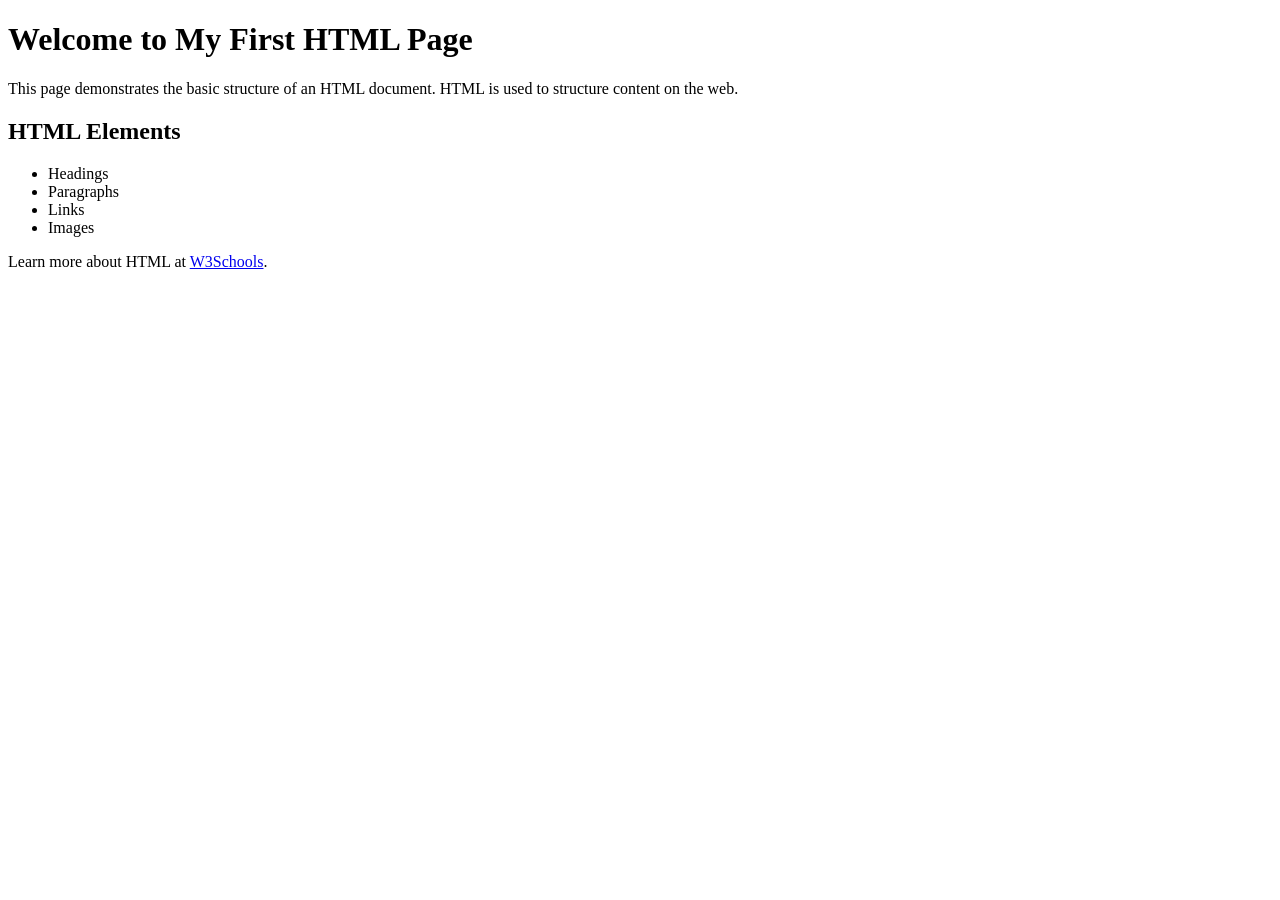
<file: lab19/index.html>
<!DOCTYPE html>
<html lang="en">

<head>
    <meta charset="UTF-8">
    <meta name="viewport" content="width=device-width, initial-scale=1.0">
    <title>My First HTML Page</title>
</head>
<body>

    <h1>Welcome to My First HTML Page</h1>

    <p>
        This page demonstrates the basic structure of an HTML document.
        HTML is used to structure content on the web.
    </p>

    <h2>HTML Elements</h2>
    <ul>
        <li>Headings</li>
        <li>Paragraphs</li>
        <li>Links</li>
        <li>Images</li>
    </ul>

    <p>
        Learn more about HTML at
        <a href="https://www.w3schools.com" target="_blank">W3Schools</a>.
    </p>

</body>
</html>
</file>
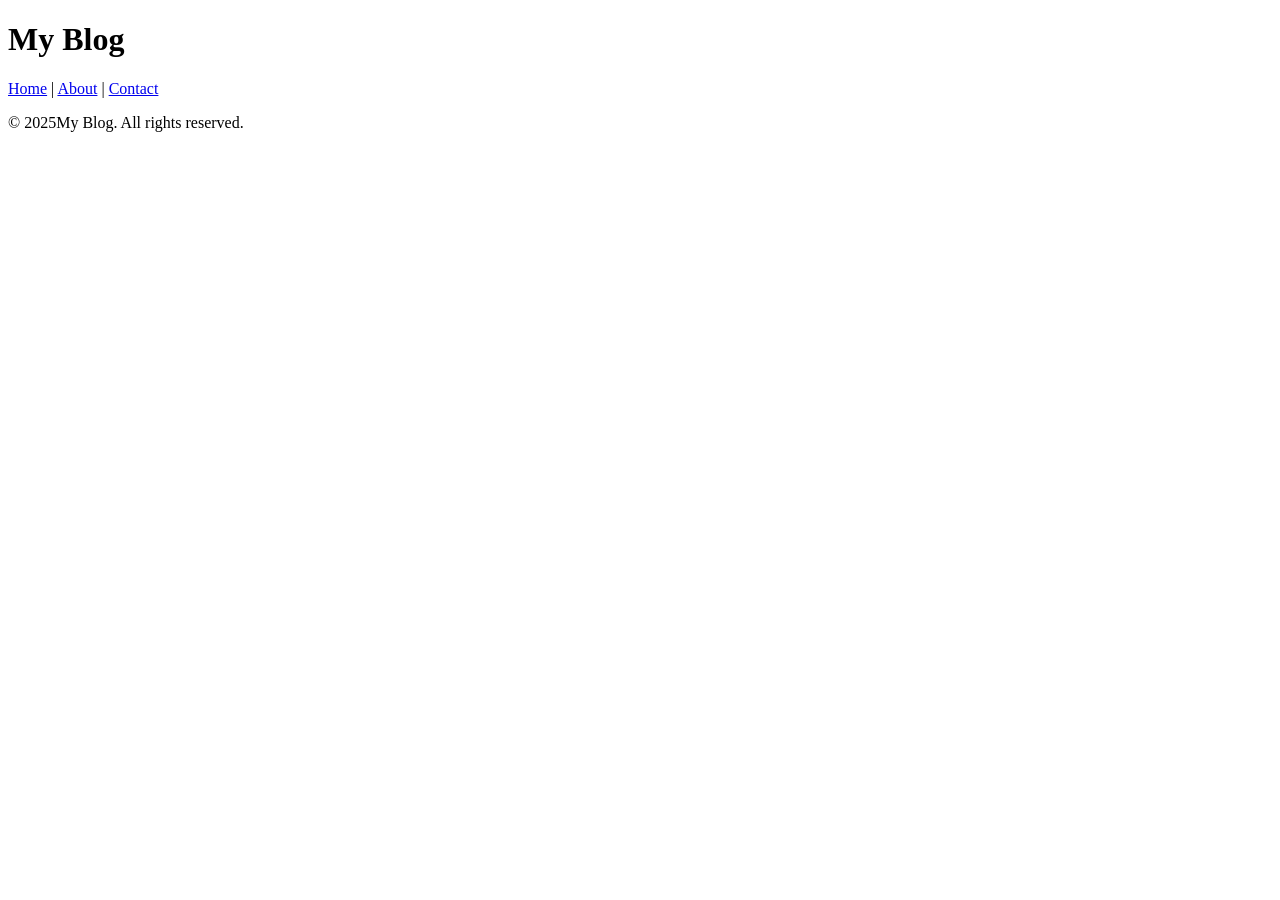
<file: lab20/index.html>
<!DOCTYPE html>
<html lang="en">
    <header>
    <h1>My Blog</h1>
        <nav>
        <a href="#home">Home</a> |
        <a href="#about">About</a> |
        <a href="#contact">Contact</a>
        </nav>
    </header>
    <body>

    </body>
    <footer>

        <p>© 2025My Blog. All rights reserved.</p>
    </footer>

</html>
</file>
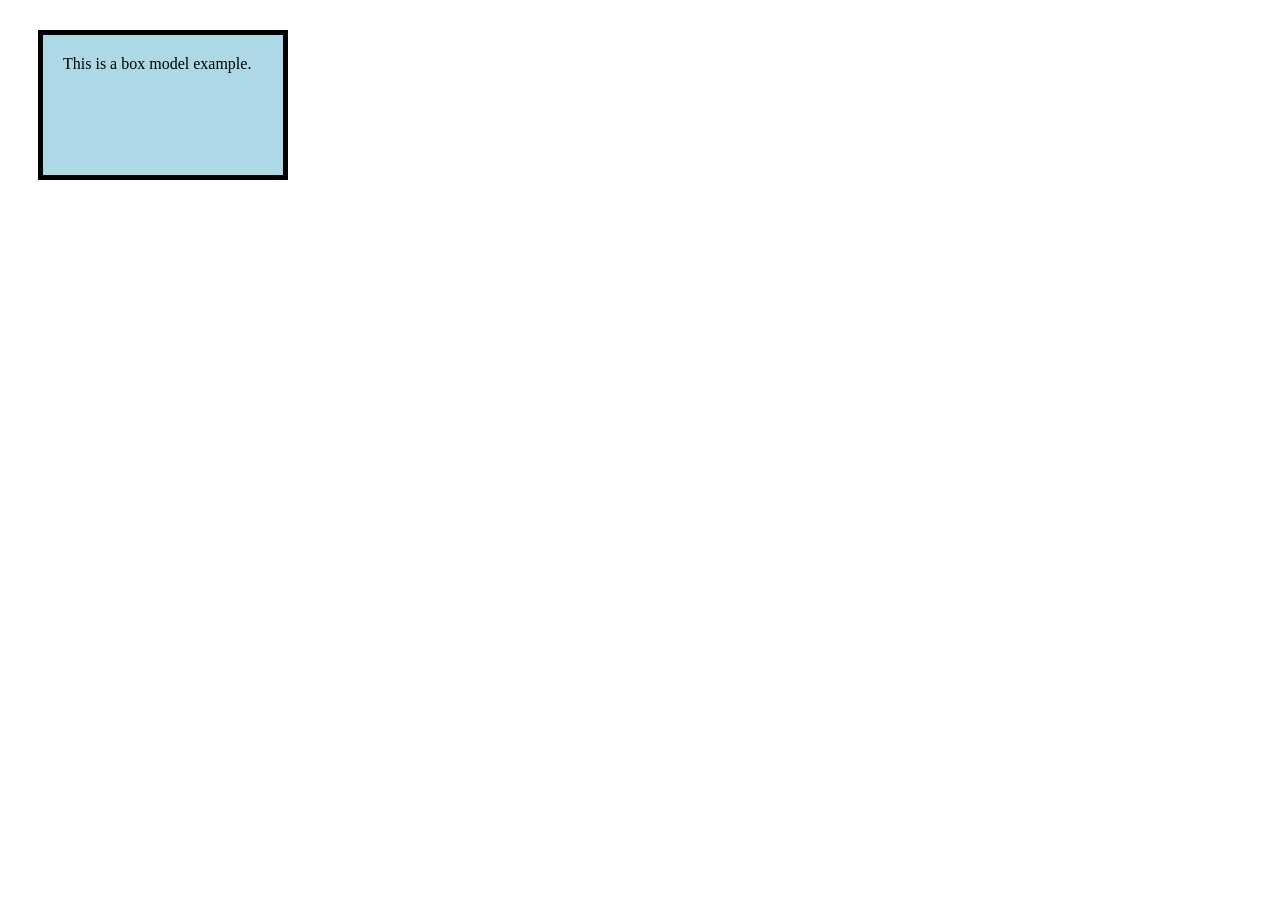
<file: lab27/ex1/index.html>
<!DOCTYPE html>
<html>
<head>
    <title>Lab 1 - Box Model</title>
    <link rel="stylesheet" href="styles.css">
</head>
<body>

<div class="box">
    This is a box model example.
</div>

</body>
</html>
</file>
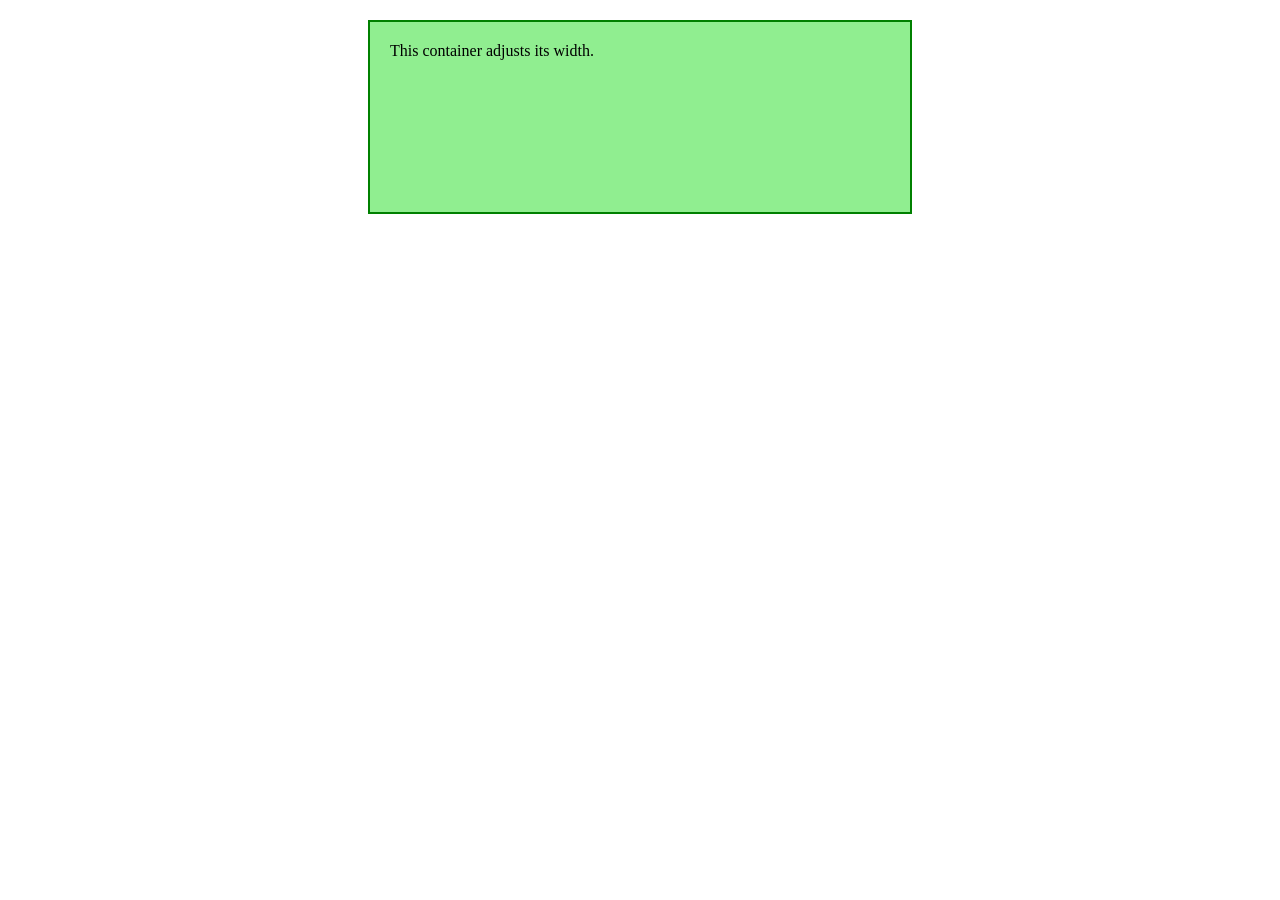
<file: lab27/ex2/index.html>
<!DOCTYPE html>
<html>
<head>
    <title>Lab 2 - Width & Max-Width</title>
    <link rel="stylesheet" href="styles.css">
</head>
<body>

<div class="container">
    This container adjusts its width.
</div>

</body>
</html>
</file>
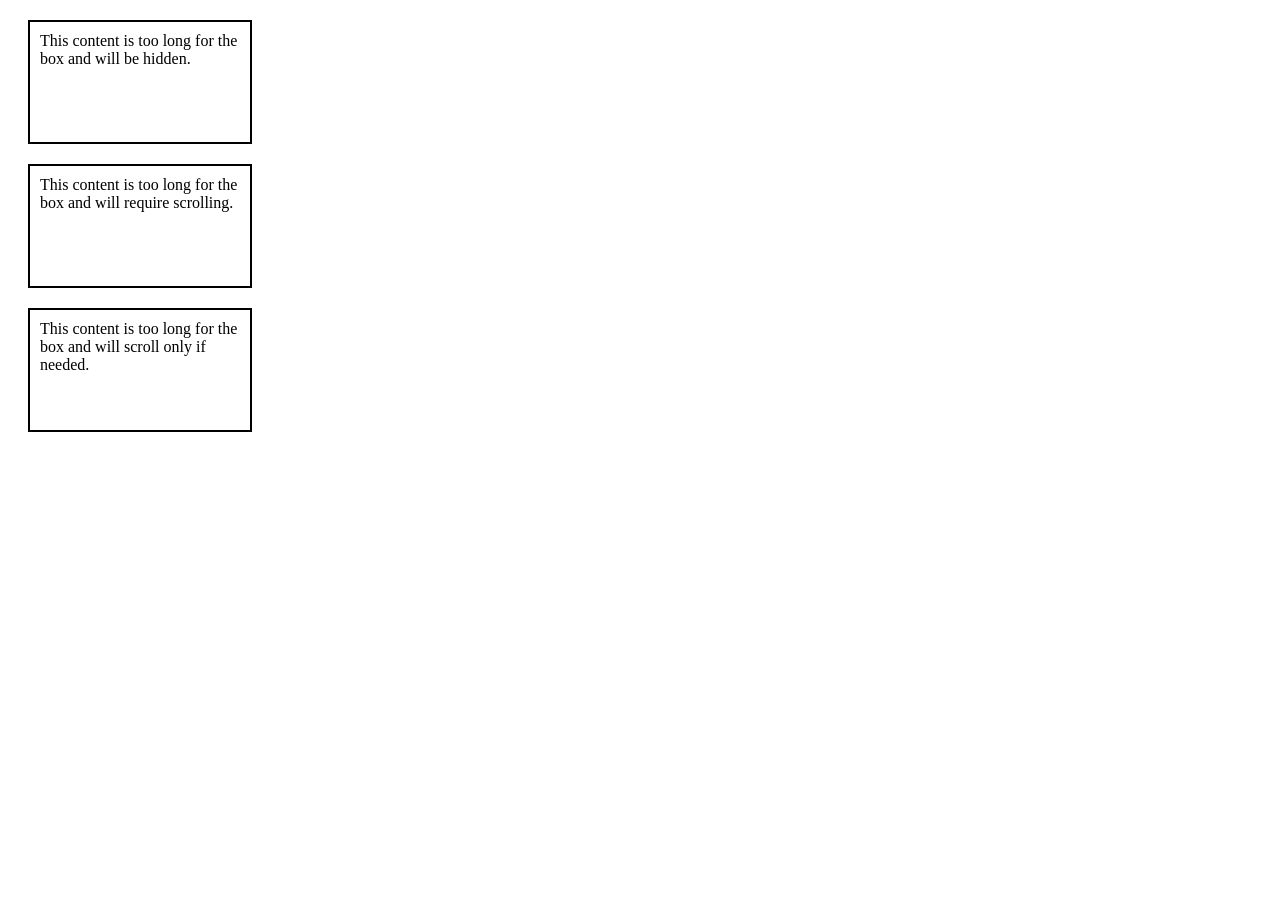
<file: lab27/ex3/index.html>
<!DOCTYPE html>
<html>
<head>
    <title>Lab 3 - Overflow</title>
    <link rel="stylesheet" href="styles.css">
</head>
<body>

<div class="box hidden">
    This content is too long for the box and will be hidden.
</div>

<div class="box scroll">
    This content is too long for the box and will require scrolling.
</div>

<div class="box auto">
    This content is too long for the box and will scroll only if needed.
</div>

</body>
</html>
</file>
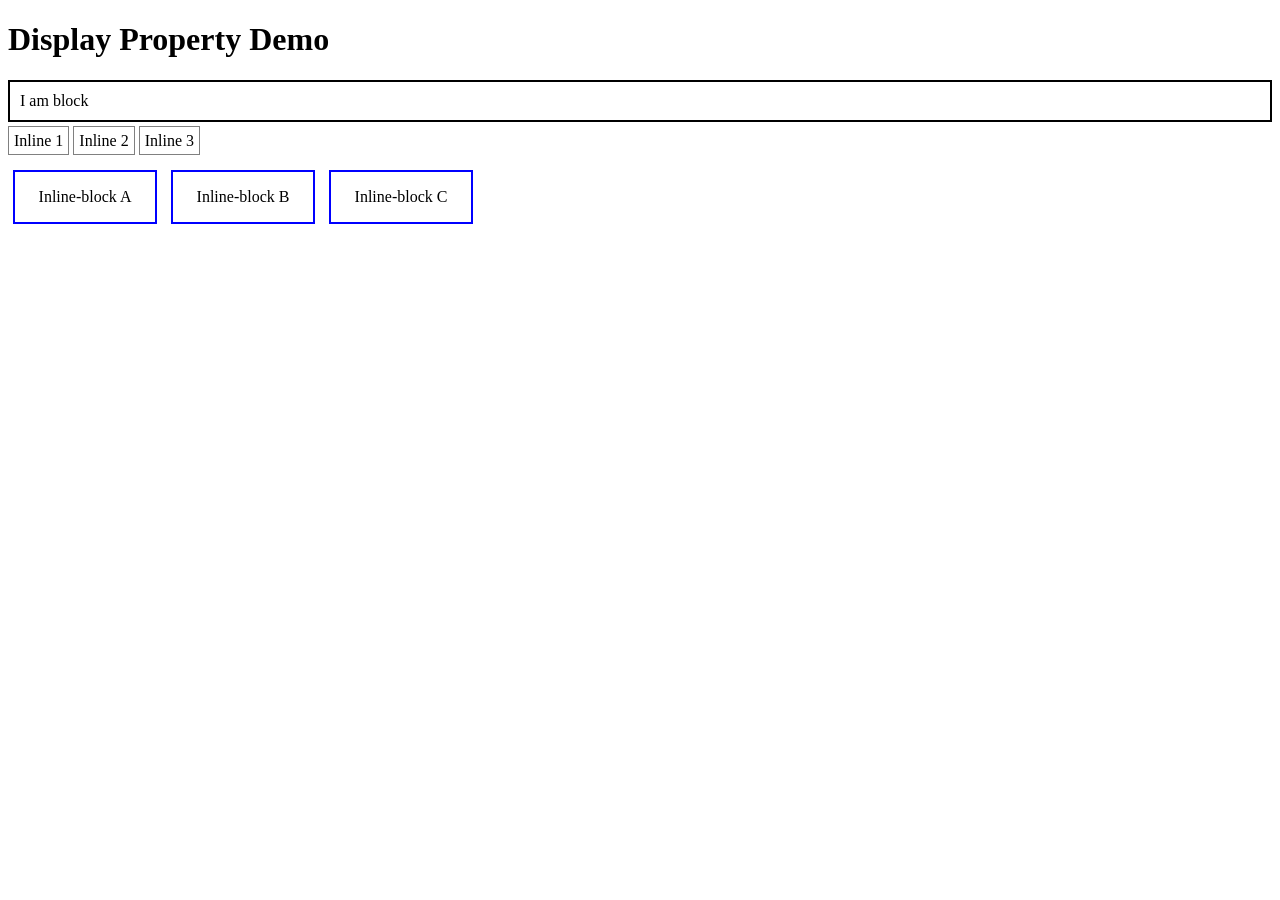
<file: lab28/ex1/index.html>
<!DOCTYPE html>
<html>
<head>
  <title>Lab 1 - Display</title>
  <link rel="stylesheet" href="styles.css">
</head>
<body>

<h1>Display Property Demo</h1>

<div class="block">I am block</div>

<span class="inline">Inline 1</span>
<span class="inline">Inline 2</span>
<span class="inline">Inline 3</span>

<div class="space"></div>

<div class="inline-block">Inline-block A</div>
<div class="inline-block">Inline-block B</div>
<div class="inline-block">Inline-block C</div>

<div class="none">You should NOT see this (display: none)</div>

</body>
</html>
</file>
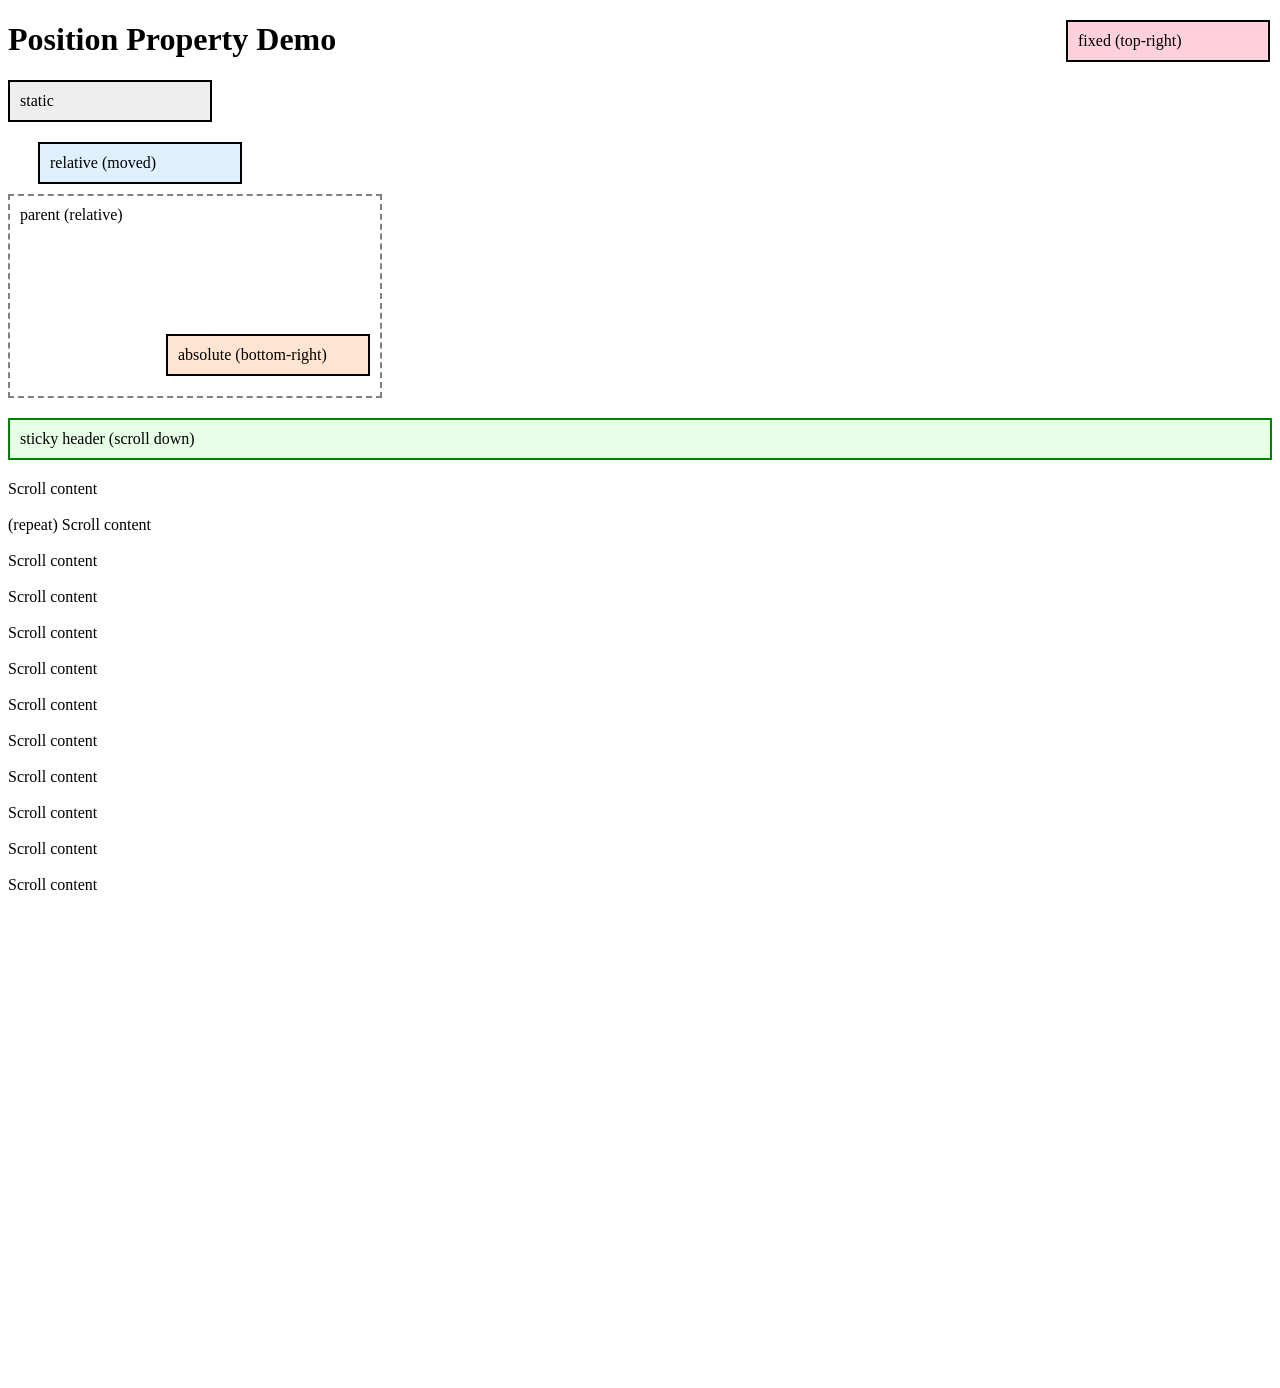
<file: lab28/ex2/index.html>
<!DOCTYPE html>
<html>
<head>
  <title>Lab 2 - Position</title>
  <link rel="stylesheet" href="styles.css">
</head>
<body>

<h1>Position Property Demo</h1>

<div class="box static">static</div>

<div class="box relative">relative (moved)</div>

<div class="parent">
  parent (relative)
  <div class="box absolute">absolute (bottom-right)</div>
</div>

<div class="box fixed">fixed (top-right)</div>

<div class="sticky">sticky header (scroll down)</div>

<div class="content">
  Scroll content<br><br>
  (repeat) Scroll content<br><br>
  Scroll content<br><br>
  Scroll content<br><br>
  Scroll content<br><br>
  Scroll content<br><br>
  Scroll content<br><br>
  Scroll content<br><br>
  Scroll content<br><br>
  Scroll content<br><br>
  Scroll content<br><br>
  Scroll content<br><br>
</div>

</body>
</html>
</file>
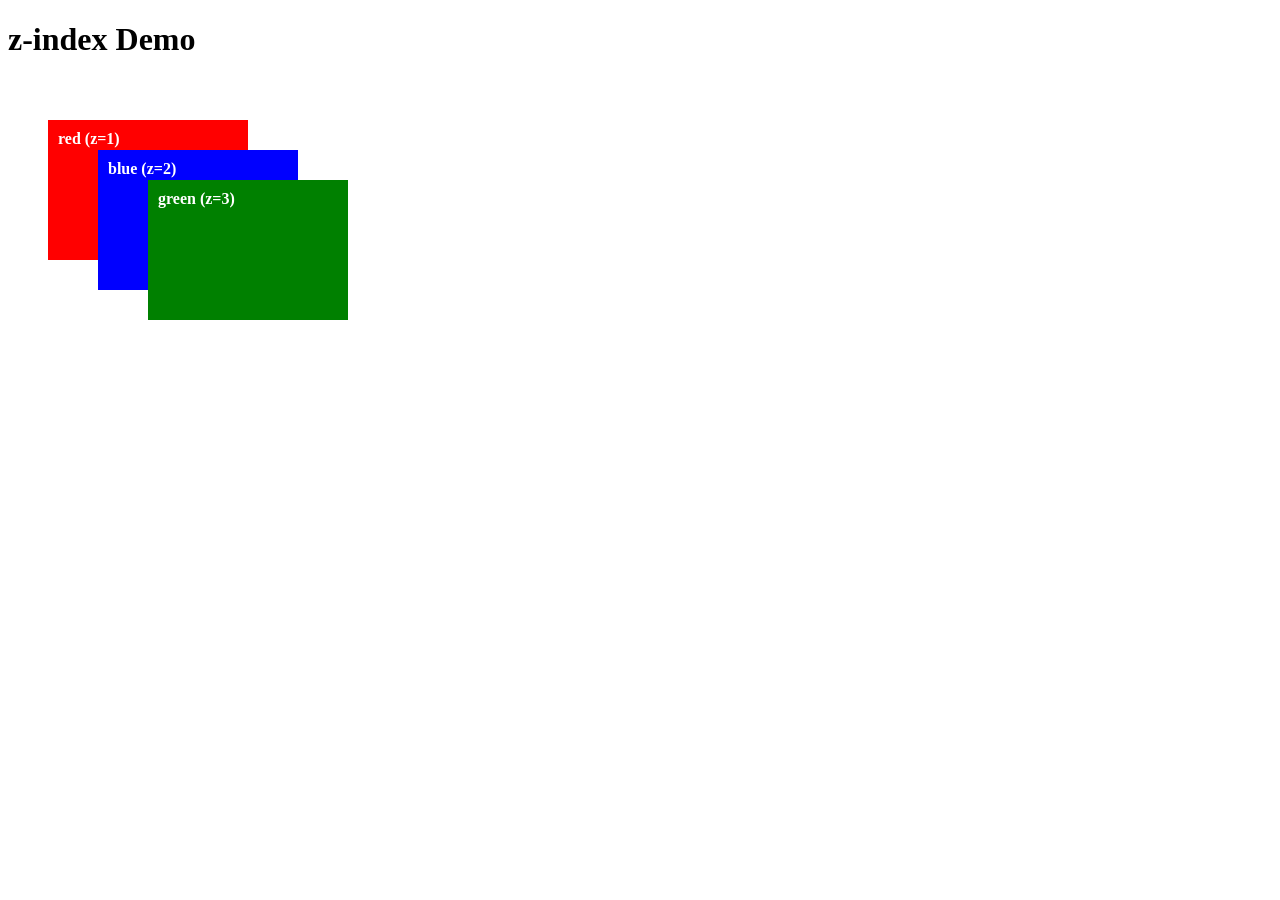
<file: lab28/ex3/index.html>
<!DOCTYPE html>
<html>
<head>
  <title>Lab 3 - z-index</title>
  <link rel="stylesheet" href="styles.css">
</head>
<body>

<h1>z-index Demo</h1>

<div class="container">
  <div class="box red">red (z=1)</div>
  <div class="box blue">blue (z=2)</div>
  <div class="box green">green (z=3)</div>
</div>

</body>
</html>
</file>
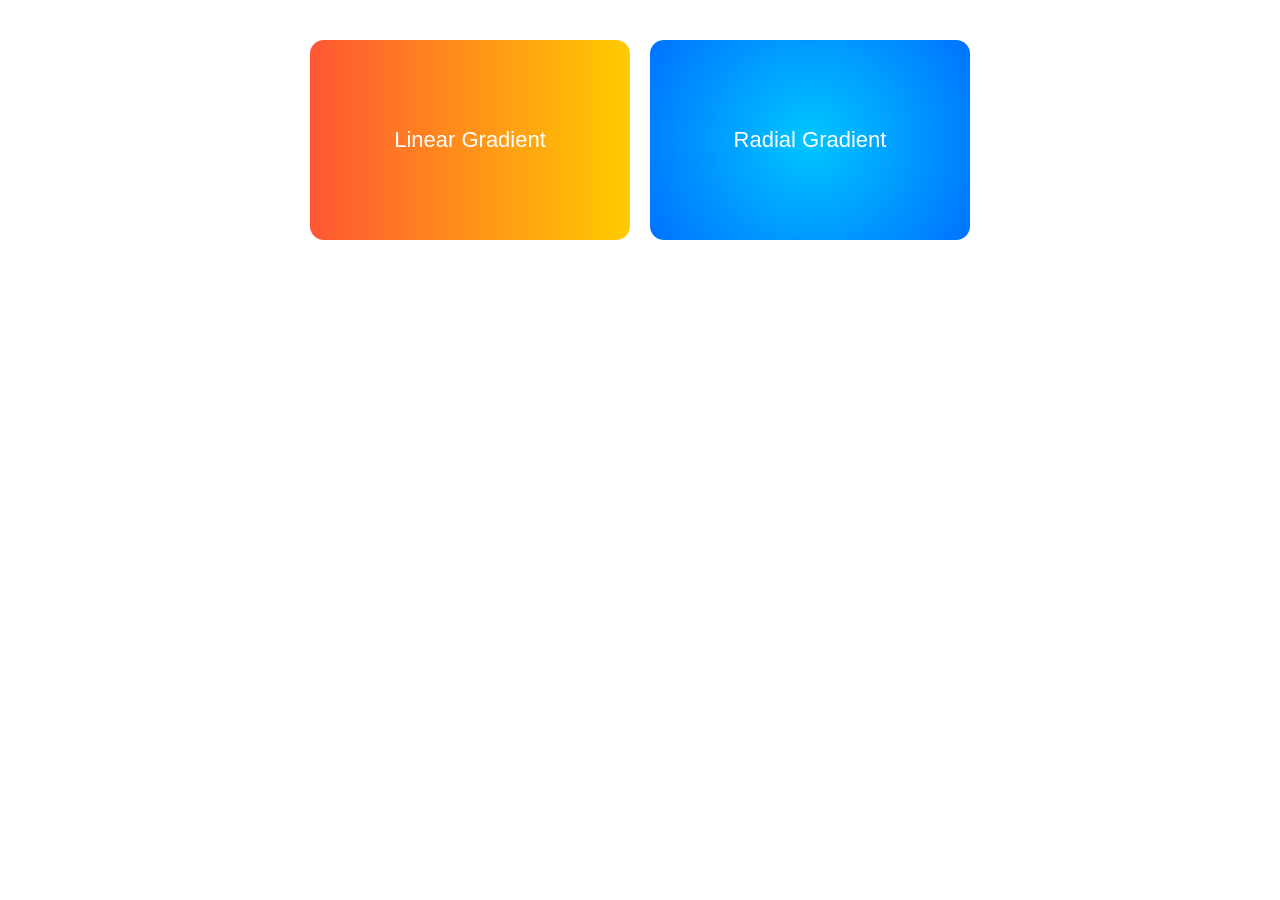
<file: lab29/ex2/index.html>
<!DOCTYPE html>
<html>
<head>
  <title>Lab 29 - Lab 2</title>
  <link rel="stylesheet" href="style.css">
</head>
<body>

  <div class="gradient linear">Linear Gradient</div>
  <div class="gradient radial">Radial Gradient</div>

</body>
</html>
</file>
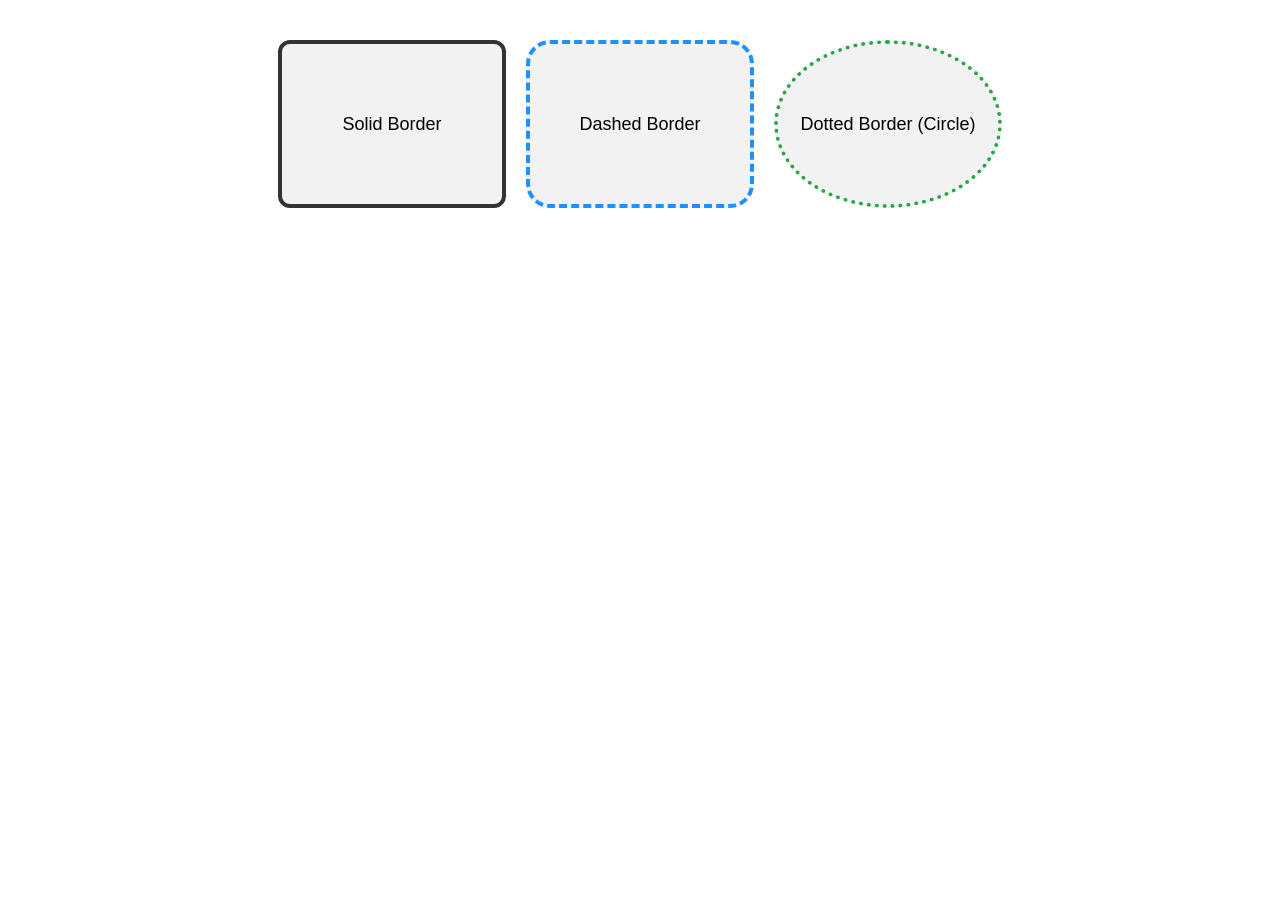
<file: lab29/ex3/index.html>
<!DOCTYPE html>
<html>
<head>
  <title>Lab 29 - Lab 3</title>
  <link rel="stylesheet" href="style.css">
</head>
<body>

  <div class="box solid">Solid Border</div>
  <div class="box dashed">Dashed Border</div>
  <div class="box dotted circle">Dotted Border (Circle)</div>

</body>
</html>
</file>
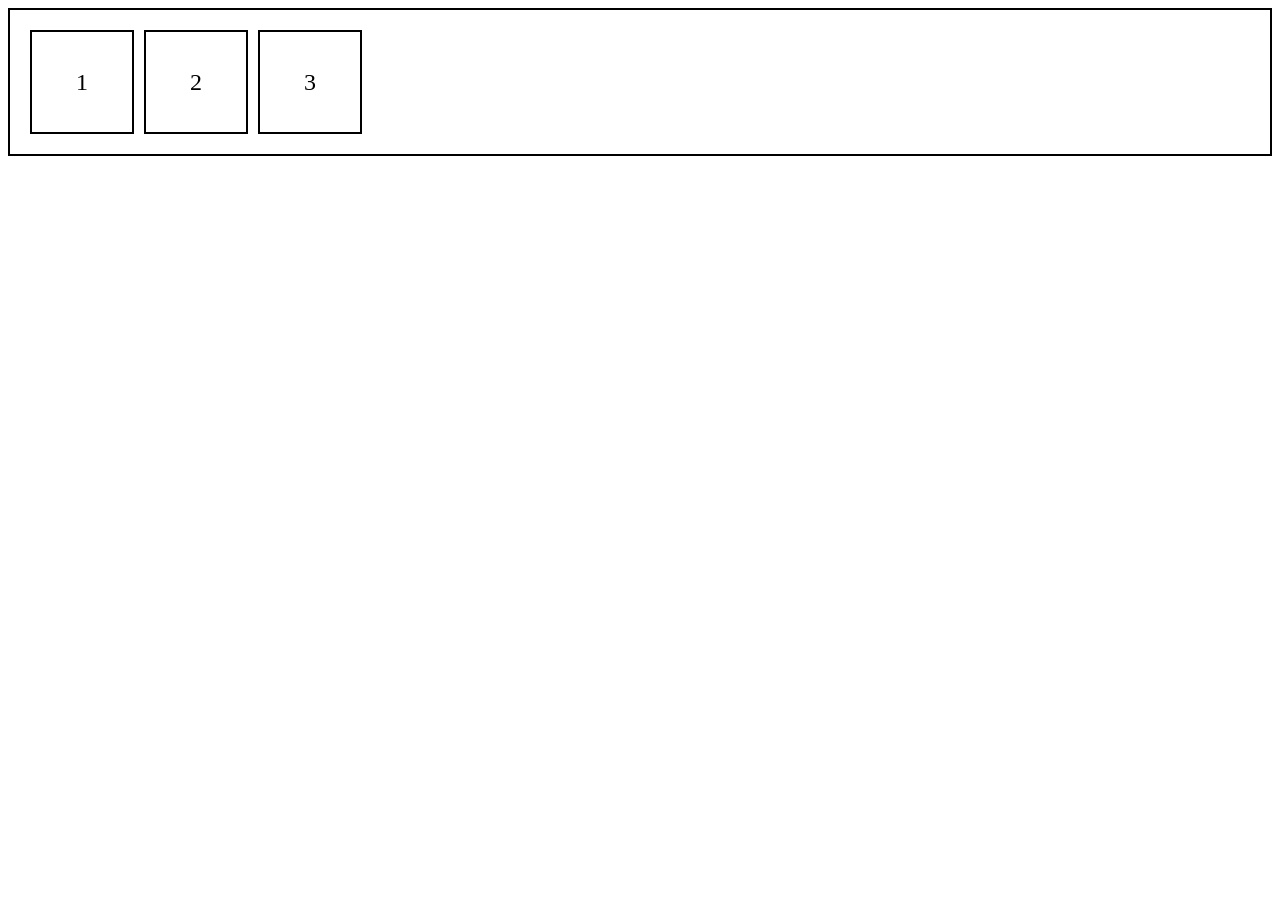
<file: lab30/ex1/index.html>
<!DOCTYPE html>
<html>
<head>
  <title>Lab 30 - Lab 1</title>
  <link rel="stylesheet" href="style.css">
</head>
<body>

<div class="container">
  <div class="box">1</div>
  <div class="box">2</div>
  <div class="box">3</div>
</div>

</body>
</html>
</file>
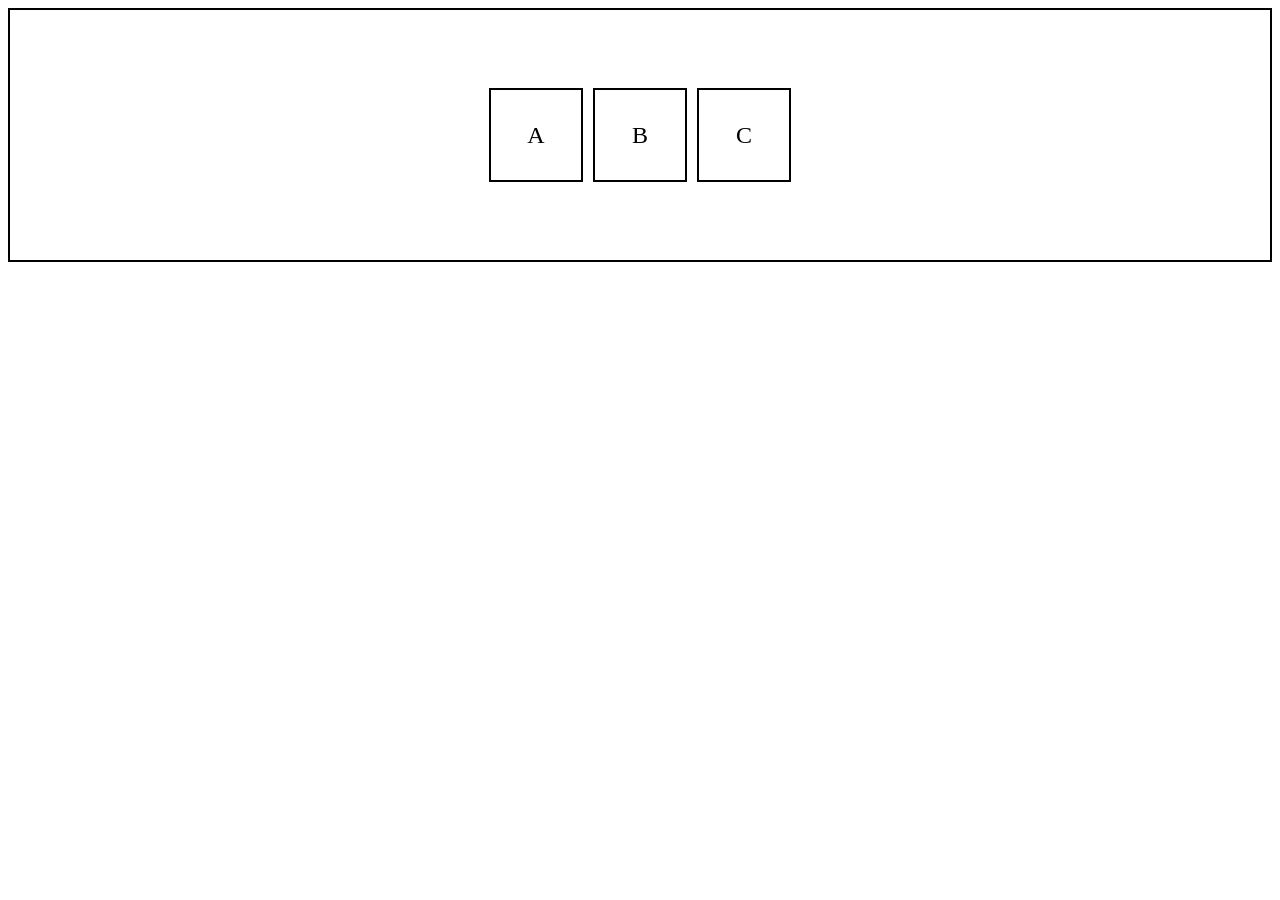
<file: lab30/ex2/index.html>
<!DOCTYPE html>
<html>
<head>
  <title>Lab 30 - Lab 2</title>
  <link rel="stylesheet" href="style.css">
</head>
<body>

<div class="container">
  <div class="box">A</div>
  <div class="box">B</div>
  <div class="box">C</div>
</div>

</body>
</html>
</file>
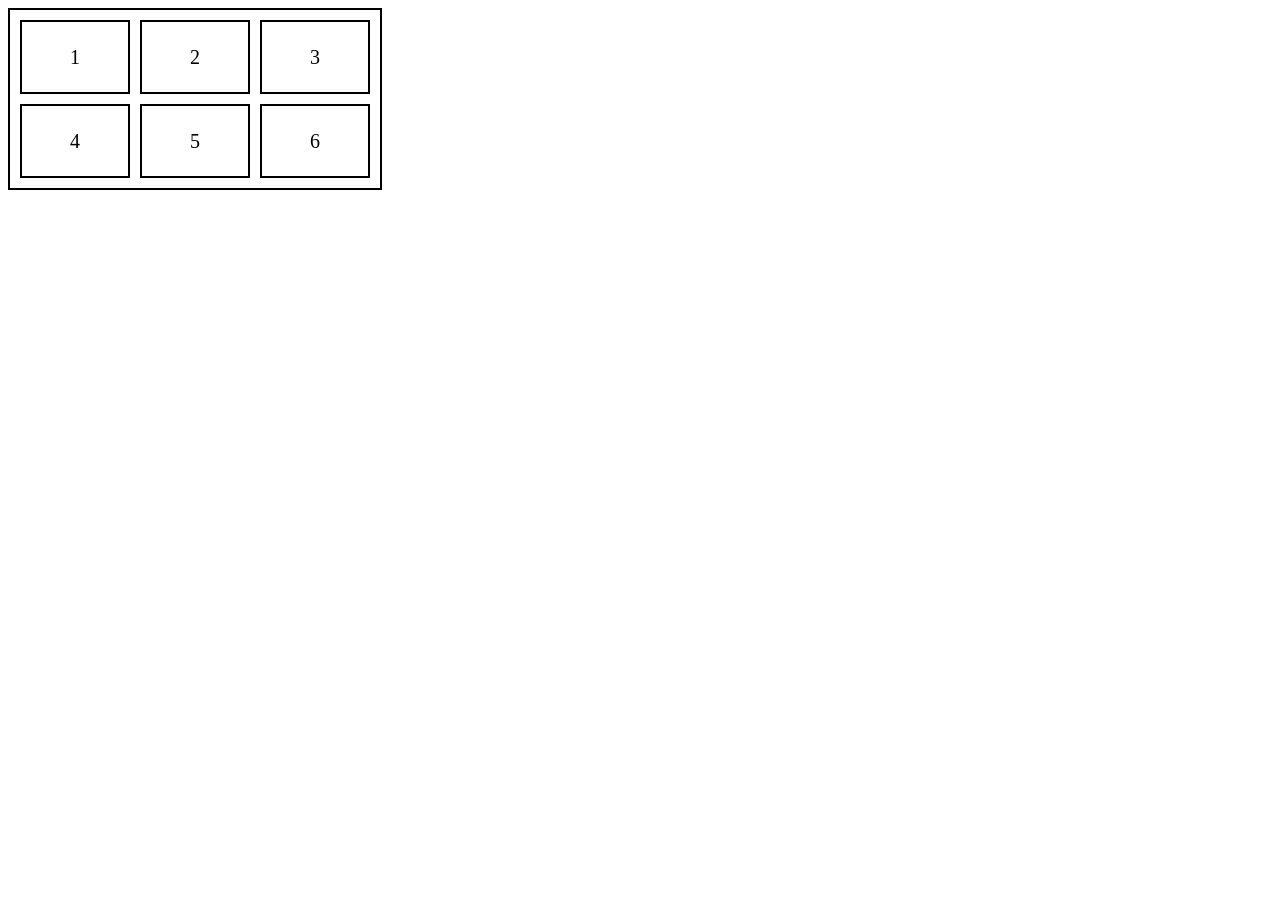
<file: lab30/ex3/index.html>
<!DOCTYPE html>
<html>
<head>
  <title>Lab 30 - Lab 3</title>
  <link rel="stylesheet" href="style.css">
</head>
<body>

<div class="container">
  <div class="item">1</div>
  <div class="item">2</div>
  <div class="item">3</div>
  <div class="item">4</div>
  <div class="item">5</div>
  <div class="item">6</div>
</div>

</body>
</html>
</file>
<file: lab27/ex1/styles.css>
.box {
    width: 200px;
    height: 100px;
    padding: 20px;
    border: 5px solid black;
    margin: 30px;
    background-color: lightblue;
}
</file>
<file: lab27/ex2/styles.css>
.container {
    width: 80%;
    max-width: 500px;
    height: 150px;
    background-color: lightgreen;
    margin: 20px auto;
    padding: 20px;
    border: 2px solid green;
}
</file>
<file: lab27/ex3/styles.css>
.box {
    width: 200px;
    height: 100px;
    border: 2px solid black;
    margin: 20px;
    padding: 10px;
}

.hidden {
    overflow: hidden;
}

.scroll {
    overflow: scroll;
}

.auto {
    overflow: auto;
}
</file>
<file: lab28/ex1/styles.css>
.block {
  display: block;
  border: 2px solid black;
  padding: 10px;
  margin-bottom: 10px;
}

.inline {
  display: inline;
  border: 1px solid gray;
  padding: 5px;
}

.space {
  height: 15px;
}

.inline-block {
  display: inline-block;
  width: 140px;
  height: 50px;
  border: 2px solid blue;
  margin: 5px;
  text-align: center;
  line-height: 50px;
}

.none {
  display: none;
  border: 2px solid red;
  padding: 10px;
}
</file>
<file: lab28/ex2/styles.css>
.box {
  width: 180px;
  padding: 10px;
  border: 2px solid black;
  margin: 10px 0;
}

.static {
  position: static;
  background: #eee;
}

.relative {
  position: relative;
  left: 30px;
  top: 10px;
  background: #dff0ff;
}

.parent {
  position: relative;
  width: 350px;
  height: 180px;
  border: 2px dashed gray;
  margin: 20px 0;
  padding: 10px;
}

.absolute {
  position: absolute;
  right: 10px;
  bottom: 10px;
  background: #ffe5d1;
}

.fixed {
  position: fixed;
  top: 10px;
  right: 10px;
  background: #ffd1dc;
}

.sticky {
  position: sticky;
  top: 0;
  padding: 10px;
  border: 2px solid green;
  background: #e6ffe6;
  margin-top: 20px;
}

.content {
  height: 900px;
  margin-top: 20px;
}
</file>
<file: lab28/ex3/styles.css>
.container {
  position: relative;
  height: 250px;
}

.box {
  position: absolute;
  width: 180px;
  height: 120px;
  color: white;
  font-weight: bold;
  padding: 10px;
}

.red {
  background: red;
  top: 40px;
  left: 40px;
  z-index: 1;
}

.blue {
  background: blue;
  top: 70px;
  left: 90px;
  z-index: 2;
}

.green {
  background: green;
  top: 100px;
  left: 140px;
  z-index: 3;
}
</file>
<file: lab29/ex2/style.css>
body {
  font-family: Arial, sans-serif;
  display: flex;
  gap: 20px;
  justify-content: center;
  margin-top: 40px;
}

.gradient {
  width: 320px;
  height: 200px;
  display: flex;
  align-items: center;
  justify-content: center;
  color: white;
  font-size: 22px;
  border-radius: 14px;
}

.linear {
  background: linear-gradient(to right, #ff5733, #ffcc00);
  /* try: to left, to bottom, 45deg */
}

.radial {
  background: radial-gradient(circle, #00c6ff, #0072ff);
  /* try: different colors / stops */
}
</file>
<file: lab29/ex3/style.css>
body {
  font-family: Arial, sans-serif;
  display: flex;
  gap: 20px;
  justify-content: center;
  margin-top: 40px;
}

.box {
  width: 220px;
  height: 160px;
  display: flex;
  align-items: center;
  justify-content: center;
  font-size: 18px;
  background-color: #f2f2f2;
}

.solid {
  border: 4px solid #333;
  border-radius: 12px;
}

.dashed {
  border: 4px dashed #1e90ff;
  border-radius: 24px;
}

.dotted {
  border: 4px dotted #28a745;
}

.circle {
  border-radius: 50%;
}
</file>
<file: lab30/ex1/style.css>
.container {
  display: flex;
  gap: 10px;
  padding: 20px;
  border: 2px solid black;
}

.box {
  width: 100px;
  height: 100px;
  border: 2px solid black;
  display: flex;
  align-items: center;
  justify-content: center;
  font-size: 24px;
}
</file>
<file: lab30/ex2/style.css>
.container {
  display: flex;
  flex-direction: row;        
  justify-content: center;    
  align-items: center;        
  height: 250px;
  gap: 10px;
  border: 2px solid black;
}

.box {
  width: 90px;
  height: 90px;
  border: 2px solid black;
  display: flex;
  align-items: center;
  justify-content: center;
  font-size: 24px;
}
</file>
<file: lab30/ex3/style.css>
.container {
  display: flex;
  flex-wrap: wrap; /* try: nowrap */
  gap: 10px;
  border: 2px solid black;
  padding: 10px;
  width: 350px;
}

.item {
  border: 2px solid black;
  height: 70px;
  flex-grow: 1;   /* try: 0, 2 */
  min-width: 90px;

  display: flex;
  align-items: center;
  justify-content: center;
  font-size: 20px;
}
</file>
